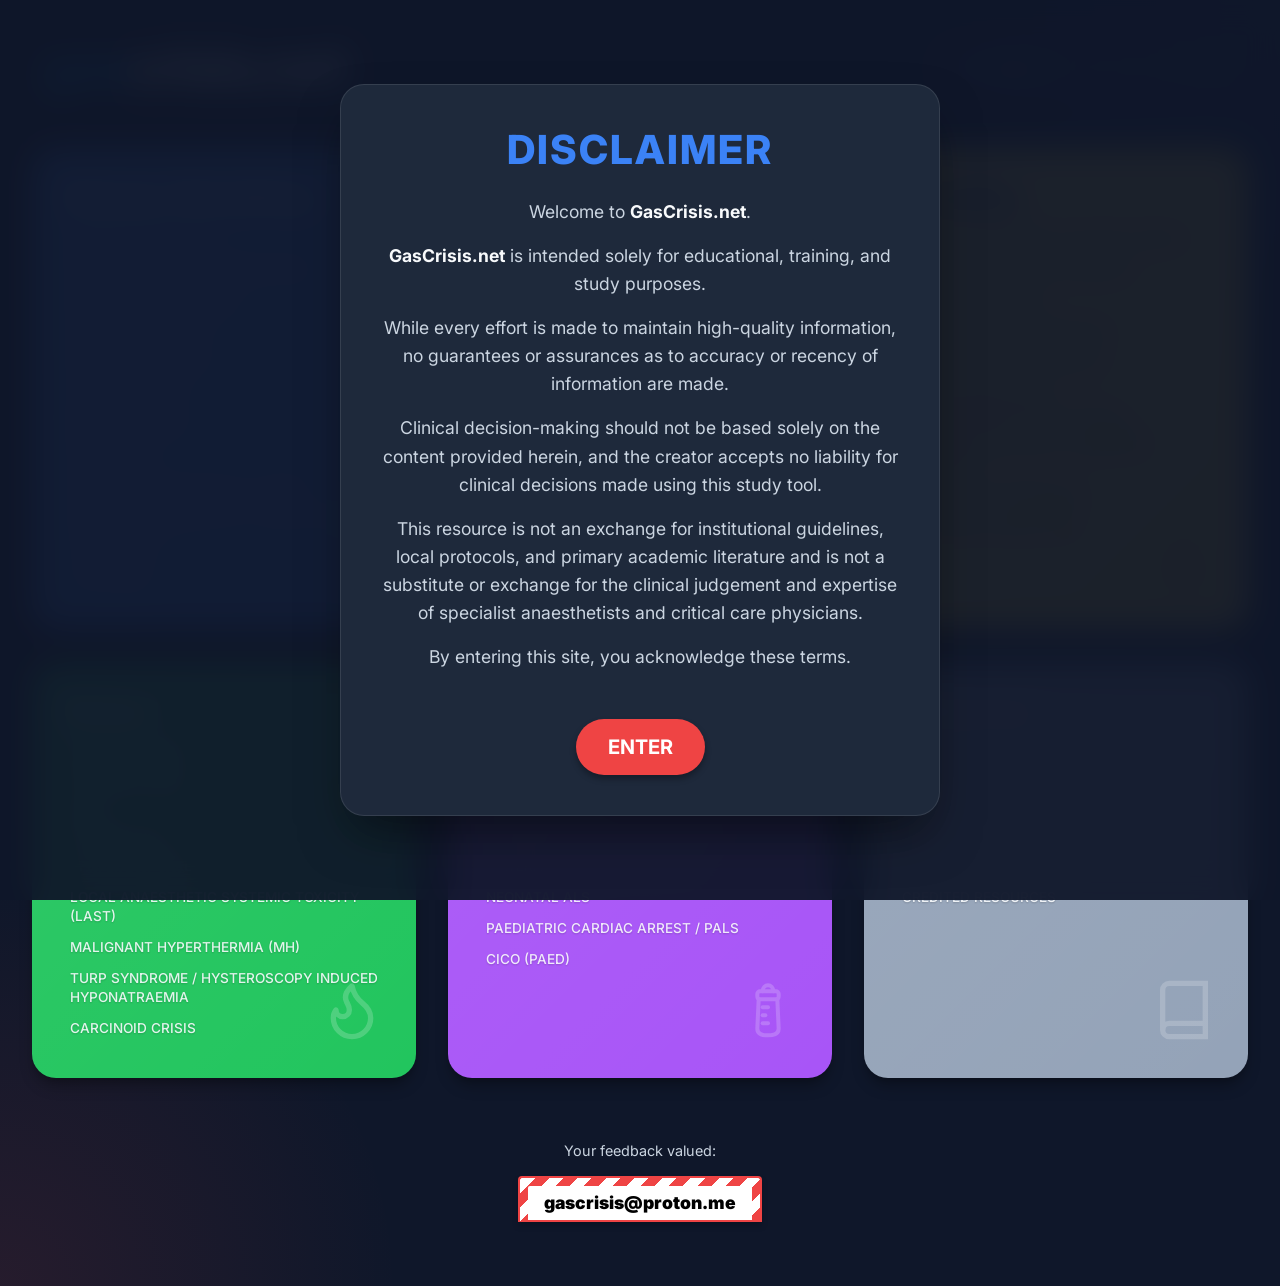
<file: index.html>
<!DOCTYPE html>
<html lang="en">

<head>
    <meta charset="UTF-8">
    <meta name="viewport" content="width=device-width, initial-scale=1.0">
    <title>gascrisis.net</title>
    <link rel="stylesheet" href="styles.css?v=20260709">
    <link href="https://fonts.googleapis.com/css2?family=Inter:wght@400;600;800&display=swap" rel="stylesheet">
</head>

<body>
    <div class="top-bar">
        <header class="app-header">
            <h1>gas<span>crisis.net</span></h1>
        </header>
        <div class="search-container">
            <svg class="search-icon" viewBox="0 0 24 24" fill="none" stroke="currentColor" stroke-width="2">
                <circle cx="11" cy="11" r="8" />
                <line x1="21" y1="21" x2="16.65" y2="16.65" />
            </svg>
            <input type="text" id="crisis-search" placeholder="Search">
        </div>
    </div>

    <main class="grid-container">
        <!-- Tile 1: A/B -->
        <div class="tile tile-ab" tabindex="0">
            <div class="tile-content">
                <h2>Airway / Breathing</h2>
                <ul class="crisis-list" data-no-sort="true">
                    <li><a href="crisis.html?id=ab-hypoxia">HYPOXIA / LOW SPO2</a></li>
                    <li><a href="crisis.html?id=ab-olv">HYPOXIA - ONE LUNG VENTILATION</a></li>
                    <li><a href="crisis.html?id=ab-pressure">HIGH AIRWAY PRESSURE</a></li>
                    <li><a href="crisis.html?id=ab-co2-low">LOW END TIDAL CO2</a></li>
                    <li><a href="crisis.html?id=ab-co2-high">HIGH END TIDAL CO2</a></li>
                    <li><a href="crisis.html?id=ab-laryngospasm">LARYNGOSPASM</a></li>
                    <li><a href="crisis.html?id=ab-bronchospasm">BRONCHOSPASM</a></li>
                    <li><a href="crisis.html?id=ab-aspiration">ASPIRATION</a></li>

                    <li><a href="crisis.html?id=ab-difficult-airway">UNANTICIPATED DIFFICULT AIRWAY</a></li>
                    <li><a href="crisis.html?id=ab-NECK HAEMATOMA POST THYROID SURGERY">NECK HAEMATOMA POST THYROID SURGERY</a></li>
                    <li><a href="crisis.html?id=ab-CICO">CICO (ADULT)</a></li>
                    <li><a href="crisis.html?id=p-cico">CICO (PAED)</a></li>
                </ul>
            </div>
            <div class="tile-icon">
                <svg viewBox="0 0 24 24" fill="none" stroke="currentColor" stroke-width="1.5" stroke-linecap="round" stroke-linejoin="round">
                    <!-- Handle -->
                    <rect x="10" y="10" width="3.5" height="12" rx="0.5" />
                    <!-- Neck -->
                    <rect x="10.5" y="8" width="2.5" height="2" />
                    <!-- Blade Block -->
                    <rect x="10" y="6" width="3.5" height="2" />
                    <!-- Sweeping Blade -->
                    <path d="M 10 6 C 15 3.5 19 4.5 23 9 C 22.5 9 22 8.5 21.5 8 C 17 5 14.5 5.5 13.5 6" />
                </svg>
            </div>
        </div>

        <!-- Tile 2: C -->
        <div class="tile tile-c" tabindex="0">
            <div class="tile-content">
                <h2>Circulation</h2>
                <ul class="crisis-list" data-no-sort="true">
                    <li><a href="crisis.html?id=c-hypotension">HYPOTENSION</a></li>
                    <li><a href="crisis.html?id=c-hypertension">HYPERTENSION</a></li>
                    <li><a href="crisis.html?id=c-bradycardia">BRADYCARDIA</a></li>
                    <li><a href="crisis.html?id=c-tachycardia">TACHYCARDIA</a></li>
                    <li><a href="crisis.html?id=c-ischaemia">INTRAOPERATIVE MYOCARDIAL ISCHAEMIA</a></li>
                    <li><a href="crisis.html?id=c-haemorrhage">MASSIVE HAEMORRHAGE</a></li>
                    <li><a href="crisis.html?id=c-anaphylaxis">ANAPHYLAXIS</a></li>
                    <li><a href="crisis.html?id=c-embolism">AIR / GAS EMBOLISM</a></li>
                    <li><a href="crisis.html?id=c-cardiac-arrest">ADULT CARDIAC ARREST / ALS</a></li>
                    <li><a href="crisis.html?id=c-cals">ARREST POST CARDIAC SURGERY</a></li>
                    <li><a href="crisis.html?id=c-transfusion">HAEMOLYTIC TRANSFUSION REACTION</a></li>
                </ul>
            </div>
            <div class="tile-icon">
                <svg viewBox="0 0 24 24" fill="none" stroke="currentColor" stroke-width="1.2" stroke-linecap="round" stroke-linejoin="round">
                    <!-- Echo Probe Body -->
                    <path d="M 11.5 1 C 11.5 3 11 4 11 5 L 10 9 C 8 10.5 8 13.5 9.2 15 L 9.5 17.5 C 8.5 18.5 8.5 19.5 9.5 20.5 L 14.5 20.5 C 15.5 19.5 15.5 18.5 14.5 17.5 L 14.8 15 C 16 13.5 16 10.5 14 9 L 13 5 C 13 4 12.5 3 12.5 1 Z" />
                    <!-- Transducer Lens Face -->
                    <path d="M 9.5 20.5 L 10.3 22 L 13.7 22 L 14.5 20.5 Z" fill="currentColor" stroke="none" />
                    <!-- Neck Line -->
                    <path d="M 10 9 L 14 9" />
                    <!-- Logo Circle -->
                    <circle cx="12" cy="12.5" r="1.5" />
                    <!-- Small Orientation Marker -->
                    <path d="M 14.6 16.5 L 15.3 16.5 L 15.3 17.5 L 14.5 17.5" />
                </svg>
            </div>
        </div>

        <!-- Tile 3: D -->
        <div class="tile tile-d" tabindex="0">
            <div class="tile-content">
                <h2>Disability</h2>
                <ul class="crisis-list" data-no-sort="true">
                    <li><a href="crisis.html?id=d-emergence">DELAYED EMERGENCE / FAILURE TO WAKE</a></li>
                    <li><a href="crisis.html?id=d-icp">RAISED INTRACRANIAL PRESSURE</a></li>
                    <li><a href="crisis.html?id=d-spinal">HIGH / TOTAL SPINAL</a></li>
                    <li><a href="crisis.html?id=d-seizure">SEIZURE DURING CRANIOTOMY</a></li>
                    <li><a href="crisis.html?id=d-evoked">LOSS OF EVOKED POTENTIALS</a></li>
                    <li>
                        <span style="display: block; padding: 4px 6px 0;">ANEURYSM RUPTURE</span>
                        <a href="crisis.html?id=d-aneurysm-ir" style="padding-left: 15px;">ANEURYSM RUPTURE - IR SUITE</a>
                        <a href="crisis.html?id=d-aneurysm-ot" style="padding-left: 15px;">ANEURYSM RUPTURE - OPERATING THEATRE</a>
                    </li>
                    <li><a href="crisis.html?id=d-autonomic">AUTONOMIC DYSREFLEXIA</a></li>
                    <li><a href="crisis.html?id=d-stroke">ISCHAEMIC STROKE / ECR</a></li>
                </ul>
            </div>
            <div class="tile-icon">
                <svg viewBox="0 0 24 24" fill="none" stroke="currentColor" stroke-width="1.5" stroke-linecap="round" stroke-linejoin="round">
                    <!-- Syringe Barrel -->
                    <rect x="9" y="8" width="6" height="10" rx="1" />
                    <!-- Needle -->
                    <line x1="12" y1="2" x2="12" y2="8" />
                    <!-- Plunger Rod -->
                    <line x1="12" y1="18" x2="12" y2="22" />
                    <!-- Plunger Handle -->
                    <line x1="9" y1="22" x2="15" y2="22" />
                    <!-- Finger Flanges -->
                    <line x1="7" y1="18" x2="17" y2="18" />
                    <!-- Measurement Marks -->
                    <line x1="9" y1="10" x2="11" y2="10" />
                    <line x1="9" y1="12" x2="11" y2="12" />
                    <line x1="9" y1="14" x2="11" y2="14" />
                    <line x1="9" y1="16" x2="11" y2="16" />
                </svg>
            </div>
        </div>

        <!-- Tile 4: E -->
        <div class="tile tile-e" tabindex="0">
            <div class="tile-content">
                <h2>Extras</h2>
                <ul class="crisis-list" data-no-sort="true">
                    <li><a href="crisis.html?id=e-hyperkalaemia">HYPERKALAEMIA</a></li>
                    <li><a href="crisis.html?id=e-thyroid">THYROID STORM</a></li>
                    <li>
                        <span style="display: block; padding: 4px 6px 0;">FIRE</span>
                        <a href="crisis.html?id=ab-fire" style="padding-left: 15px;">AIRWAY FIRE</a>
                        <a href="crisis.html?id=e-fire" style="padding-left: 15px;">FIRE IN THEATRE</a>
                    </li>
                        <li><a href="crisis.html?id=e-last">LOCAL ANAESTHETIC SYSTEMIC TOXICITY (LAST)</a></li>
                    <li><a href="crisis.html?id=e-mh">MALIGNANT HYPERTHERMIA (MH)</a></li>
                    <li><a href="crisis.html?id=e-turp">TURP SYNDROME / HYSTEROSCOPY INDUCED HYPONATRAEMIA</a></li>
                    <li><a href="crisis.html?id=e-carcinoid">CARCINOID CRISIS</a></li>
                </ul>
            </div>
            <div class="tile-icon">
                <svg viewBox="0 0 24 24" fill="none" stroke="currentColor" stroke-width="2" stroke-linecap="round" stroke-linejoin="round">
                    <path d="M8.5 14.5A2.5 2.5 0 0 0 11 12c0-1.38-.5-2-1-3-1.072-2.143-.224-4.054 2-6 .5 2.5 2 4.9 4 6.5 2 1.6 3 3.5 3 5.5a7 7 0 1 1-14 0c0-1.153.433-2.294 1-3a2.5 2.5 0 0 0 2.5 2.5z" />
                </svg>
            </div>
        </div>

        <!-- Tile 5: O/P -->
        <div class="tile tile-op" tabindex="0">
            <div class="tile-content">
                <h2>Obstetrics / Paeds</h2>
                <ul class="crisis-list" data-no-sort="true">
                    <li><a href="crisis.html?id=o-pph">PRIMARY POST PARTUM HAEMORRHAGE (PPH)</a></li>
                    <li><a href="crisis.html?id=ab-laryngospasm">LARYNGOSPASM</a></li>
                    <li><a href="crisis.html?id=o-eclampsia">ECLAMPSIA / MATERNAL SEIZURE</a></li>
                    <li><a href="crisis.html?id=o-arrest">MATERNAL COLLAPSE / ARREST</a></li>
                    <li><a href="crisis.html?id=p-neonatal">NEONATAL ALS</a></li>
                    <li><a href="crisis.html?id=p-arrest">PAEDIATRIC CARDIAC ARREST / PALS</a></li>
                    <li><a href="crisis.html?id=p-cico">CICO (PAED)</a></li>
                </ul>
            </div>
            <div class="tile-icon">
                <svg viewBox="0 0 24 24" fill="none" stroke="currentColor" stroke-width="1.5" stroke-linecap="round" stroke-linejoin="round">
                    <!-- Nipple -->
                    <path d="M 10 5 C 10 2 14 2 14 5" />
                    <!-- Cap/Ring -->
                    <rect x="8" y="5" width="8" height="3" rx="1" />
                    <!-- Bottle body -->
                    <path d="M 8.5 8 L 8 19 C 8 20.5 9 21.5 12 21.5 C 15 21.5 16 20.5 16 19 L 15.5 8" />
                    <!-- Measurement marks -->
                    <line x1="10" y1="11" x2="12" y2="11" />
                    <line x1="10" y1="14" x2="11" y2="14" />
                    <line x1="10" y1="17" x2="12" y2="17" />
                </svg>
            </div>
        </div>
        <!-- Tile 6: Blank -->
        <div class="tile tile-blank" tabindex="0">
            <div class="tile-content">
                <h2>Resources</h2>
                <ul class="crisis-list" data-no-sort="true">
                    <li><a href="crisis.html?id=r-paeds-params">PAEDIATRIC PARAMETERS BY AGE / WEIGHT</a></li>
                    <li>
                        <span style="display: block; padding: 4px 6px 0;">VHA ALGORITHMS</span>
                        <a href="crisis.html?id=r-teg" style="padding-left: 15px;">TEG</a>
                        <a href="crisis.html?id=r-rotem" style="padding-left: 15px;">ROTEM</a>
                    </li>
                    <li><a href="crisis.html?id=r-about">ABOUT GASCRISIS.NET</a></li>
                    <li><a href="crisis.html?id=r-credited">CREDITED RESOURCES</a></li>
                </ul>
            </div>
            <div class="tile-icon">
                <svg viewBox="0 0 24 24" fill="none" stroke="currentColor" stroke-width="2">
                    <path d="M4 19.5A2.5 2.5 0 0 1 6.5 17H20"></path>
                    <path d="M6.5 2H20v20H6.5A2.5 2.5 0 0 1 4 19.5v-15A2.5 2.5 0 0 1 6.5 2z"></path>
                </svg>
            </div>
        </div>
    </main>

    <footer class="site-footer">
        <p>Your feedback valued: <br><br> <a href="mailto:gascrisis@proton.me"><span>gascrisis@proton.me</span></a></p>
    </footer>

    <!-- Disclaimer Gate Modal -->
    <div id="disclaimer-modal" class="modal disclaimer-overlay">
        <div class="modal-content disclaimer-content">
            <h2 id="disclaimer-title">Disclaimer</h2>
            <div id="disclaimer-body">
                <p>Welcome to <strong>GasCrisis.net</strong>.</p>
                <p><strong>GasCrisis.net</strong> is intended solely for educational, training, and study purposes.</p>
                <p>While every effort is made to maintain high-quality information, no guarantees or assurances as to accuracy or recency of information are made.</p>
                <p>Clinical decision-making should not be based solely on the content provided herein, and the creator accepts no liability for clinical decisions made using this study tool.</p>
                <p>This resource is not an exchange for institutional guidelines, local protocols, and primary academic literature and is not a substitute or exchange for the clinical judgement and expertise of specialist anaesthetists and critical care physicians.</p>
                <p>By entering this site, you acknowledge these terms.</p>
            </div>
            <button id="agree-btn" class="primary-btn">ENTER</button>
        </div>
    </div>

    <script src="clinicalData.js?v=20260709" defer></script>
    <script src="script.js?v=20260709" defer></script>
</body>

</html>
</file>
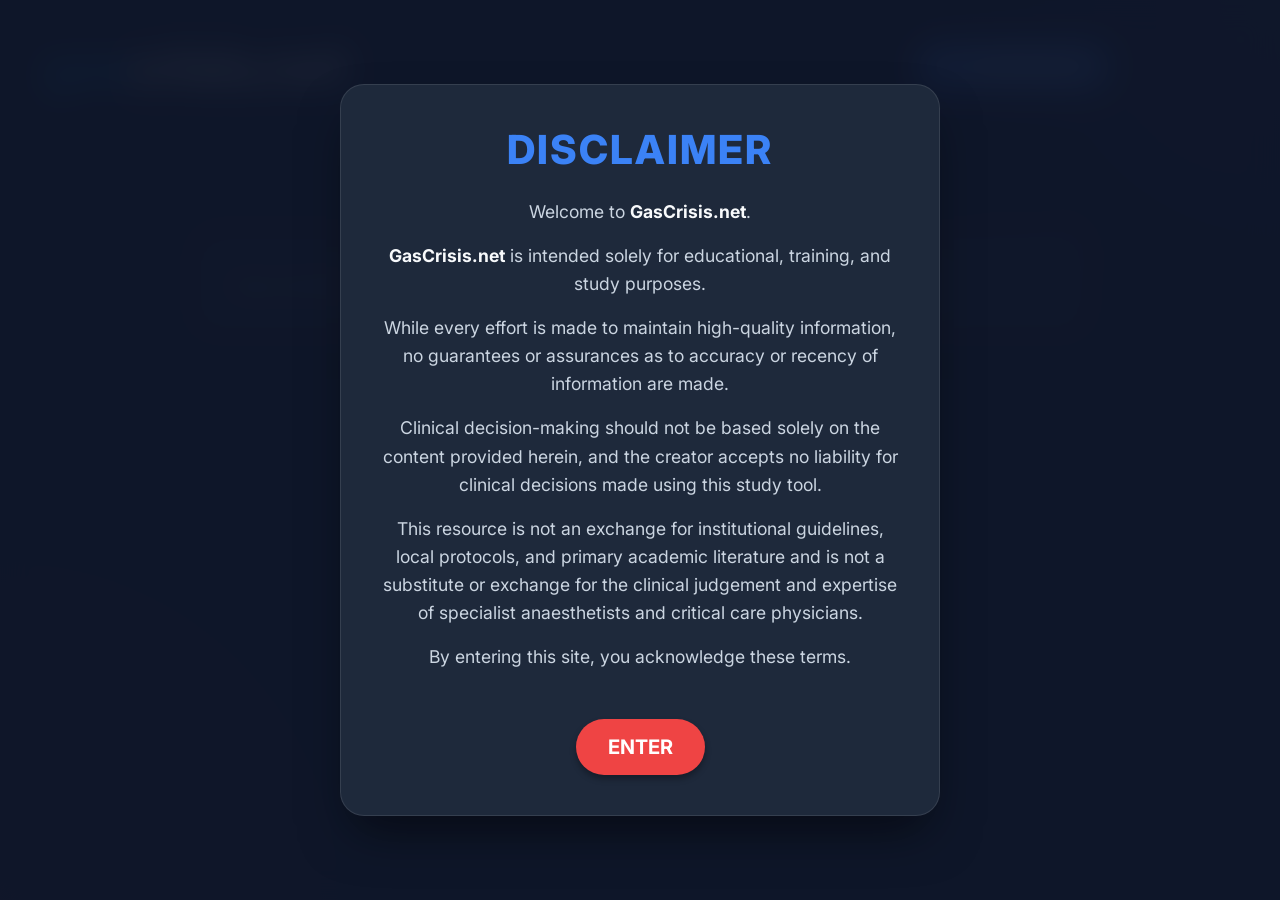
<file: crisis.html>
<!DOCTYPE html>
<html lang="en">

<head>
    <meta charset="UTF-8">
    <meta name="viewport" content="width=device-width, initial-scale=1.0">
    <title>Crisis Mode - GasCrisis.net</title>
    <link rel="stylesheet" href="styles.css?v=20260709">
    <link href="https://fonts.googleapis.com/css2?family=Inter:wght@400;600;800&display=swap" rel="stylesheet">
</head>

<body class="crisis-page">
    <div class="top-bar">
        <header class="app-header">
            <h1><a href="index.html" class="logo-link">gas<span>crisis.net</span></a></h1>
        </header>
        <a href="index.html" class="back-link">
            <svg viewBox="0 0 24 24" fill="none" stroke="currentColor" stroke-width="2">
                <line x1="19" y1="12" x2="5" y2="12"></line>
                <polyline points="12 19 5 12 12 5"></polyline>
            </svg>
            Dashboard
        </a>
    </div>

    <main class="crisis-container">
        <header class="crisis-header">
            <h1 id="crisis-title">Loading...</h1>
        </header>

        <div id="crisis-content" class="crisis-body">
            <!-- Content injected here via JS -->
            <p>Fetching clinical data...</p>
        </div>
    </main>

    <!-- Disclaimer Gate Modal -->
    <div id="disclaimer-modal" class="modal disclaimer-overlay">
        <div class="modal-content disclaimer-content">
            <h2 id="disclaimer-title">Disclaimer</h2>
            <div id="disclaimer-body">
                <p>Welcome to <strong>GasCrisis.net</strong>.</p>
                <p><strong>GasCrisis.net</strong> is intended solely for educational, training, and study purposes.</p>
                <p>While every effort is made to maintain high-quality information, no guarantees or assurances as to accuracy or recency of information are made.</p>
                <p>Clinical decision-making should not be based solely on the content provided herein, and the creator accepts no liability for clinical decisions made using this study tool.</p>
                <p>This resource is not an exchange for institutional guidelines, local protocols, and primary academic literature and is not a substitute or exchange for the clinical judgement and expertise of specialist anaesthetists and critical care physicians.</p>
                <p>By entering this site, you acknowledge these terms.</p>
            </div>
            <button id="agree-btn" class="primary-btn">ENTER</button>
        </div>
    </div>

    <script src="clinicalData.js?v=20260709"></script>
    <script src="script.js?v=20260709"></script>
</body>

</html>
</file>
<file: styles.css>
:root {
    --bg-color: #0f172a;
    /* Deep slate dark mode */
    --text-primary: #f8fafc;
    --text-secondary: #cbd5e1;

    /* Vibrant Tile Colors - Syringe Labels */
    --color-ab: #3b82f6; /* Opioids - Deep Blue */
    --color-ab-hover: #2563eb;
    
    --color-c: #ef4444; /* Muscle Relaxants - Red */
    --color-c-hover: #dc2626;
    
    --color-d: #fde047; /* Induction Agents - Brighter Yellow */
    --color-d-hover: #facc15;
    
    --color-e: #22c55e; /* Anticholinergics - Green */
    --color-e-hover: #16a34a;
    
    --color-o: #a855f7; /* Vasopressors - Purple */
    --color-o-hover: #9333ea;
    
    --color-p: #94a3b8; /* Local Anaesthetic - Grey */
    --color-p-hover: #64748b;
}

html {
    scroll-behavior: smooth;
}

.mobile-br {
    display: none;
}

@media (max-width: 768px) {
    .mobile-br {
        display: inline;
    }
}

* {
    box-sizing: border-box;
    margin: 0;
    padding: 0;
}

a {
    text-decoration: none;
    color: #38bdf8; /* Subtle blue */
    transition: color 0.2s, background-color 0.2s;
}

a:hover {
    color: #bae6fd; /* Lighter blue on hover */
    background-color: rgba(56, 189, 248, 0.1); /* Very subtle blue background */
    border-radius: 4px;
}

body {
    font-family: 'Inter', system-ui, -apple-system, sans-serif;
    background-color: var(--bg-color);
    color: var(--text-primary);
    min-height: 100vh;
    display: flex;
    flex-direction: column;
    align-items: center;
    padding: 2rem;
    background-image: radial-gradient(circle at top right, rgba(59, 130, 246, 0.15), transparent 400px),
        radial-gradient(circle at bottom left, rgba(239, 68, 68, 0.1), transparent 400px);
}

/* Mobile-first responsive padding */
@media (max-width: 768px) {
    body {
        padding: 1rem;
    }
}

@media (max-width: 480px) {
    body.crisis-page {
        padding: 0.5rem;
    }
}

.top-bar {
    width: 100%;
    max-width: 1200px;
    display: flex;
    justify-content: space-between;
    align-items: center;
    margin-bottom: 3rem;
    animation: fadeInDown 0.8s ease-out;
}

/* Mobile top bar - stack vertically */
@media (max-width: 768px) {
    .top-bar {
        flex-direction: column;
        gap: 1.5rem;
        margin-bottom: 2rem;
        text-align: center;
    }
}

.app-header {
    text-align: left;
    position: relative;
    z-index: 100;
}

.app-header h1 {
    font-size: 3.5rem;
    font-weight: 800;
    letter-spacing: -0.05em;
    margin: 0;
    color: #0284c7; /* Nitrous Oxide Blue for "gas" */
}

/* Mobile header sizing */
@media (max-width: 768px) {
    .app-header h1 {
        font-size: 3rem;
    }
}

@media (max-width: 480px) {
    .app-header h1 {
        font-size: 2.8rem;
    }
}

.app-header h1 span {
    color: var(--text-primary); /* White for "crisis" */
}

.logo-link {
    text-decoration: none;
    color: inherit;
    font-size: inherit;
}

.back-link {
    display: flex;
    align-items: center;
    justify-content: center;
    text-decoration: none;
    background-color: var(--color-ab); /* Start with a solid blue button background */
    border: 2px solid var(--color-ab-hover);
    color: white; /* Ensure text is white against the solid background */
    font-weight: 800; /* Bolder text for visibility */
    font-size: 1.25rem; /* Make the button slightly more compact than just raw text */
    padding: 0.6rem 1.5rem; /* Give it more button-like padding */
    border-radius: 3rem; /* Perfectly rounded pill shape */
    position: relative;
    z-index: 100;
    transition: all 0.3s cubic-bezier(0.4, 0, 0.2, 1);
    box-shadow: 0 4px 10px rgba(59, 130, 246, 0.4); /* Stronger shadow so it pops */
}

@media (min-width: 1024px) {
    .back-link {
        margin-right: 130px; /* Only apply margin on larger screens */
    }
}

.back-link:hover {
    background-color: var(--color-c); /* Switch to alert red on hover */
    border-color: var(--color-c-hover);
    transform: translateY(-3px) scale(1.02); /* Pop up slightly */
    box-shadow: 0 8px 15px rgba(220, 38, 38, 0.5); /* Matching red glow */
}

.back-link svg {
    width: 24px; /* Slightly larger icon */
    height: 24px;
    stroke-width: 3;
    margin-right: 0.75rem; /* More breathing room */
}

.search-container {
    position: relative;
    width: 300px;
}

/* Mobile search bar */
@media (max-width: 768px) {
    .search-container {
        width: 75%;
        max-width: 280px;
    }
}

@media (max-width: 480px) {
    .search-container {
        width: 80%;
        max-width: 240px;
    }
}

.search-icon {
    position: absolute;
    left: 1rem;
    top: 50%;
    transform: translateY(-50%);
    width: 20px;
    height: 20px;
    color: var(--text-secondary);
    pointer-events: none;
}

#crisis-search {
    width: 100%;
    padding: 0.75rem 1rem 0.75rem 3rem;
    border-radius: 2rem;
    border: 1px solid rgba(239, 68, 68, 0.4);
    background-color: rgba(30, 41, 59, 0.7);
    color: var(--text-primary);
    font-size: 1.05rem;
    font-family: inherit;
    transition: all 0.3s cubic-bezier(0.4, 0, 0.2, 1);
    backdrop-filter: blur(8px);
    box-shadow: 0 4px 20px rgba(239, 68, 68, 0.15);
}

#crisis-search:focus {
    outline: none;
    border-color: var(--color-c);
    box-shadow: 0 0 0 3px rgba(239, 68, 68, 0.25), 0 8px 25px rgba(239, 68, 68, 0.3);
    background-color: rgba(15, 23, 42, 0.9);
    transform: translateY(-2px);
}

#crisis-search::placeholder {
    color: var(--text-secondary);
    opacity: 0.7;
}

.grid-container {
    display: grid;
    grid-template-columns: repeat(auto-fit, minmax(350px, 1fr));
    gap: 1.5rem;
    width: 100%;
    max-width: 1400px;
    animation: fadeInUp 0.8s ease-out forwards;
    opacity: 0;
}

/* Mobile grid adjustments */
@media (max-width: 768px) {
    .grid-container {
        grid-template-columns: 1fr;
        gap: 1rem;
        max-width: 100%;
    }
}

/* Larger gaps on bigger screens */
@media (min-width: 768px) {
    .grid-container {
        gap: 2rem;
    }
}

.tile {
    position: relative;
    border-radius: 1.5rem;
    padding: 2rem;
    min-height: 200px;
    display: flex;
    flex-direction: column;
    justify-content: space-between;
    cursor: pointer;
    overflow: hidden;
    transition: all 0.3s cubic-bezier(0.4, 0, 0.2, 1);
    box-shadow: 0 10px 15px -3px rgba(0, 0, 0, 0.3), 0 4px 6px -2px rgba(0, 0, 0, 0.15);
    background-size: 200% auto;
}

/* Mobile tile adjustments */
@media (max-width: 768px) {
    .tile {
        padding: 1.5rem;
        min-height: 180px;
        border-radius: 1rem;
    }
}

@media (max-width: 480px) {
    .tile {
        padding: 1rem;
        min-height: 160px;
    }
}

.tile::before {
    content: '';
    position: absolute;
    top: 0;
    left: 0;
    width: 100%;
    height: 100%;
    background: linear-gradient(135deg, rgba(255, 255, 255, 0.2) 0%, rgba(255, 255, 255, 0) 100%);
    opacity: 0.3;
    transition: opacity 0.3s;
}



/* tighten up crisis detail lists */
.crisis-section ul {
    list-style: none;
    margin: 0;
    padding-left: 0;
}

.crisis-section ul ul {
    list-style: none;
    margin-top: 0.35rem;
    padding-left: 1.2rem;
}

.crisis-section ul li {
    position: relative;
    line-height: 1.3;
}

/* Level 1: Main left-aligned text, no bullets */
.crisis-section > ul > li {
    margin-bottom: 0.75rem;
}

/* Level 2: First tabbed text (Dots) */
.crisis-section > ul > li > ul > li {
    margin-bottom: 0.4rem;
}

.crisis-section > ul > li > ul > li::before {
    content: "•";
    position: absolute;
    left: -1rem;
    color: var(--text-secondary);
    font-size: 1.2em;
    top: -0.1em;
}

/* Level 3: Second tabbed text (Arrows) */
.crisis-section > ul > li > ul > li > ul > li,
.crisis-section > ul > li > ol > li > ul > li {
    margin-bottom: 0.25rem;
}

.crisis-section > ul > li > ul > li > ul > li::before,
.crisis-section > ul > li > ol > li > ul > li::before {
    content: "→";
    position: absolute;
    left: -1.2rem;
    color: var(--theme-color, var(--color-ab));
    font-weight: bold;
}

/* Ordered List Overrides */
.crisis-section > ul > li > ol {
    padding-left: 2.2rem;
    margin-bottom: 0.75rem;
    margin-top: 0.4rem;
}

.crisis-section > ul > li > ol > li {
    margin-bottom: 0.4rem;
    position: relative;
    line-height: 1.3;
}

/* Dynamic Crisis Themes */
.crisis-theme-ab { --theme-color: var(--color-ab); }
.crisis-theme-c { --theme-color: var(--color-c); }
.crisis-theme-d { --theme-color: var(--color-d); }
.crisis-theme-e { --theme-color: var(--color-e); }
.crisis-theme-o { --theme-color: var(--color-o); }
.crisis-theme-p { --theme-color: var(--color-p); }
.crisis-theme-r { --theme-color: var(--text-secondary); }

/* Supplementary info box (e.g., 4Hs&Ts) */
.supplementary-box {
    position: fixed;
    right: 2rem;
    top: 50%;
    transform: translateY(-50%);
    background-color: rgba(59, 130, 246, 0.1);
    border: 2px solid rgba(59, 130, 246, 0.4);
    border-radius: 0.8rem;
    padding: 0.8rem;
    width: 220px;
    box-shadow: 0 8px 16px rgba(59, 130, 246, 0.15);
    z-index: 10;
}

/* Mobile supplementary box - hide or reposition */
@media (max-width: 1024px) {
    .supplementary-box,
    .supplementary-box-left {
        position: static !important;
        left: unset !important;
        top: unset !important;
        transform: none !important;
        width: 90% !important;
        max-width: 350px !important;
        margin: 1rem auto !important;
        order: 2 !important;
        box-shadow: none !important;
    }
    
    .drugs-dosing-box {
        width: 90% !important;
        max-width: 350px !important;
        margin: 1rem auto !important;
    }
}

.supplementary-box-left {
    position: fixed;
    left: 2rem;
    top: 50%;
    transform: translateY(-50%);
    background-color: rgba(59, 130, 246, 0.1);
    border: 2px solid rgba(59, 130, 246, 0.4);
    border-radius: 0.8rem;
    padding: 0.8rem;
    width: 220px;
    box-shadow: 0 8px 16px rgba(59, 130, 246, 0.15);
    z-index: 10;
}

.supplementary-box strong,
.supplementary-box-left strong {
    display: block;
    font-size: 1rem;
    margin-bottom: 0.4rem;
    color: var(--color-e); /* Anticholinergic Green */
}

/* Ensure newly upgraded h3 tags inside side boxes are appropriately scaled */
.supplementary-box h3,
.supplementary-box-left h3 {
    font-size: 1rem !important;
    color: var(--color-e);
    margin-top: 0;
    margin-bottom: 0.6rem;
    border-bottom: 1px solid rgba(239, 68, 68, 0.4);
    padding-bottom: 0.2rem;
    line-height: 1.2;
}

.supplementary-box ul,
.supplementary-box-left ul {
    list-style: none;
    padding: 0;
    margin: 0;
}

.supplementary-box ul li,
.supplementary-box-left ul li {
    padding: 0.15rem 0;
    font-size: 0.75rem;
    color: var(--text-primary);
}

/* Site Footer */
.site-footer {
    text-align: center;
    padding: 2rem 1rem;
    margin-top: 2rem;
    color: var(--text-secondary);
    font-size: 0.9rem;
}

.site-footer a {
    text-decoration: none;
    font-weight: 900;
    font-size: 1.1rem;
    padding: 8px 8px 0 8px; /* Stripes on top and sides only */
    background: repeating-linear-gradient(
        -45deg,
        #ef4444, /* Red */
        #ef4444 10px,
        #ffffff 10px, /* White */
        #ffffff 20px
    );
    border: 2px solid #ef4444;
    border-bottom: none;
    border-radius: 4px 4px 0 0;
    box-shadow: 0 4px 6px rgba(0,0,0,0.2);
    display: inline-block;
    transition: transform 0.2s, box-shadow 0.2s;
}

.site-footer a span {
    color: #000; /* Black text */
    background-color: #fff; /* White background */
    padding: 0.4rem 1rem;
    display: block;
    border-radius: 2px 2px 0 0;
    border-bottom: 2px solid #ef4444; /* Bottom line to enclose it */
}

.site-footer a:hover {
    transform: scale(1.05);
    box-shadow: 0 6px 8px rgba(0,0,0,0.3);
}

.tile:hover {
    transform: translateY(-8px) scale(1.02);
    box-shadow: 0 20px 25px -5px rgba(0, 0, 0, 0.4), 0 10px 10px -5px rgba(0, 0, 0, 0.2);
}

.tile:hover::before {
    opacity: 0.5;
}

.tile:focus {
    outline: 3px solid white;
    outline-offset: 4px;
}

.tile-content {
    flex-grow: 1;
    z-index: 10;
}

.tile-content h2 {
    font-size: 1.75rem;
    font-weight: 800;
    margin-bottom: 0.75rem;
    text-shadow: 0 2px 4px rgba(0, 0, 0, 0.3);
}

/* Mobile tile heading */
@media (max-width: 768px) {
    .tile-content h2 {
        font-size: 1.5rem;
        margin-bottom: 1.25rem;
        text-transform: uppercase;
    }
}

@media (max-width: 480px) {
    .tile-content h2 {
        font-size: 1.25rem;
        margin-bottom: 1rem;
        text-transform: uppercase;
    }
}

.crisis-list {
    list-style-type: none;
    font-size: 0.85rem;
    font-weight: 500;
    line-height: 1.4;
    opacity: 0.9;
    text-shadow: 0 1px 2px rgba(0, 0, 0, 0.2);
    text-transform: uppercase;
}

.crisis-list li {
    margin-bottom: 0.25rem;
}

.crisis-list a {
    display: block;
    padding: 4px 6px;
    border-radius: 4px;
    color: inherit;
    text-decoration: none;
    transition: background-color 0.2s, color 0.2s, transform 0.2s;
}

.crisis-list a:hover {
    background-color: rgba(255, 255, 255, 0.15);
    transform: translateX(4px);
}

.crisis-list a.highlight {
    background-color: rgba(255, 255, 255, 0.25);
    color: white;
    font-weight: 700;
    box-shadow: 0 0 8px rgba(255,255,255,0.3);
}

.tile-o .crisis-list a.highlight {
    background-color: rgba(255, 255, 255, 0.2);
}

.tile-d .crisis-list a:hover {
    background-color: rgba(0, 0, 0, 0.05);
}

.tile-d .crisis-list a.highlight {
    background-color: rgba(0, 0, 0, 0.1);
    color: black;
    box-shadow: 0 0 8px rgba(0, 0, 0, 0.2);
}

.tile-icon {
    align-self: flex-end;
    opacity: 0.2;
    transition: opacity 0.3s;
    position: absolute;
    bottom: 2rem;
    right: 2rem;
}

.tile-icon svg {
    width: 64px;
    height: 64px;
}

/* Mobile tile icons */
@media (max-width: 768px) {
    .tile-icon {
        bottom: 1.5rem;
        right: 1.5rem;
        opacity: 0.3;
    }

    .tile-icon svg {
        width: 48px;
        height: 48px;
    }
}

@media (max-width: 480px) {
    .tile-icon {
        bottom: 1rem;
        right: 1rem;
    }

    .tile-icon svg {
        width: 40px;
        height: 40px;
    }
}

.tile:hover .tile-icon {
    opacity: 0.4;
    transform: scale(1.1);
    transition: all 0.3s;
}

/* Tile specific colors */
.tile-ab {
    background-color: var(--color-ab);
}

.tile-ab:hover {
    background-color: var(--color-ab-hover);
}

.tile-c {
    background-color: var(--color-c);
}

.tile-c:hover {
    background-color: var(--color-c-hover);
}

.tile-d {
    background-color: var(--color-d);
    color: #1e293b; /* text colour for list items */
}



.tile-d:hover {
    background-color: var(--color-d-hover);
}

.tile-d .crisis-list {
    color: rgba(30, 41, 59, 0.9);
    text-shadow: none;
    font-weight: 600;
}

.tile-d h2 {
    text-shadow: none;
}

.tile-e {
    background-color: var(--color-e);
}

.tile-e:hover {
    background-color: var(--color-e-hover);
}

.tile-op {
    background-color: var(--color-o);
}

.tile-op:hover {
    background-color: var(--color-o-hover);
}

.tile-blank {
    background-color: var(--color-p); /* Enflurane Orange */
}

.tile-blank:hover {
    background-color: var(--color-p-hover);
}

/* Modal Styles */
.modal {
    display: none;
    position: fixed;
    z-index: 1000;
    left: 0;
    top: 0;
    width: 100%;
    height: 100%;
    background-color: rgba(15, 23, 42, 0.8);
    backdrop-filter: blur(8px);
    align-items: center;
    justify-content: center;
    opacity: 0;
    transition: opacity 0.3s;
    overflow-y: auto;
    -webkit-overflow-scrolling: touch;
    padding: 2rem 1rem;
}

.modal.show {
    display: flex;
    opacity: 1;
}

.modal-content {
    background-color: #1e293b;
    border-radius: 1.5rem;
    padding: 2.5rem;
    width: 90%;
    max-width: 700px;
    position: relative;
    box-shadow: 0 25px 50px -12px rgba(0, 0, 0, 0.5);
    transform: translateY(20px);
    transition: transform 0.3s cubic-bezier(0.175, 0.885, 0.32, 1.275);
    margin: auto;
}

.modal.show .modal-content {
    transform: translateY(0);
}

.close-btn {
    position: absolute;
    top: 1.5rem;
    right: 1.5rem;
    font-size: 2rem;
    font-weight: bold;
    color: var(--text-secondary);
    cursor: pointer;
    transition: color 0.2s;
    line-height: 1;
}

.close-btn:hover {
    color: var(--text-primary);
}

#modal-title {
    font-size: 2rem;
    margin-bottom: 1.5rem;
    color: var(--text-primary);
    border-bottom: 2px solid rgba(255, 255, 255, 0.1);
    padding-bottom: 1rem;
}

#modal-body {
    line-height: 1.6;
    font-size: 1.125rem;
    color: var(--text-secondary);
}

/* Disclaimer Specific Styles */
.disclaimer-overlay {
    backdrop-filter: blur(16px);
    background-color: rgba(15, 23, 42, 0.95);
    z-index: 2000;
    /* Above everything else */
}

.disclaimer-content {
    text-align: center;
    max-width: 600px;
    border: 1px solid rgba(255, 255, 255, 0.1);
}

#disclaimer-title {
    color: var(--color-ab);
    font-size: 2.5rem;
    font-weight: 800;
    margin-bottom: 1.5rem;
    text-transform: uppercase;
    letter-spacing: 2px;
}

#disclaimer-body p {
    margin-bottom: 1rem;
    font-size: 1.1rem;
    color: var(--text-secondary);
    line-height: 1.6;
}

#disclaimer-body strong {
    color: var(--text-primary);
}

.primary-btn {
    margin-top: 2rem;
    background-color: var(--color-c);
    color: white;
    font-family: inherit;
    font-size: 1.25rem;
    font-weight: 700;
    padding: 1rem 2rem;
    border: none;
    border-radius: 3rem;
    cursor: pointer;
    transition: all 0.3s;
    box-shadow: 0 4px 6px rgba(0, 0, 0, 0.3);
}

.primary-btn:hover {
    background-color: var(--color-c-hover);
    transform: translateY(-2px);
    box-shadow: 0 6px 12px rgba(59, 130, 246, 0.4);
}

.primary-btn:active {
    transform: translateY(0);
}

/* Disclaimer Modal Mobile Overrides */
@media (max-width: 480px) {
    .modal {
        padding: 1.5rem 0.5rem;
    }
    
    .modal-content.disclaimer-content {
        padding: 1.75rem 1.25rem;
        border-radius: 1rem;
    }
    
    #disclaimer-title {
        font-size: 1.75rem;
        margin-bottom: 1rem;
        letter-spacing: 1px;
    }
    
    #disclaimer-body p {
        font-size: 0.95rem;
        margin-bottom: 0.75rem;
        line-height: 1.5;
    }
    
    .primary-btn {
        margin-top: 1.5rem;
        padding: 0.85rem 1.75rem;
        font-size: 1.1rem;
    }
}

/* Small inline CICO button */
.cico-btn {
    background-color: var(--color-c);
    color: #ffffff !important; /* Force white text */
    font-weight: 800;
    padding: 0.15rem 0.5rem;
    border-radius: 1rem;
    text-decoration: none !important;
    display: inline-block;
    font-size: 0.85em;
    box-shadow: 0 2px 4px rgba(0, 0, 0, 0.2);
    transition: all 0.2s;
    line-height: 1.2;
    vertical-align: middle;
    margin: -0.25rem 0 0 0; /* Increased negative margin to perfectly level with all-caps text */
}

.cico-btn:hover {
    background-color: var(--color-c-hover);
    transform: translateY(-1px);
    box-shadow: 0 4px 6px rgba(0, 0, 0, 0.3);
    opacity: 1 !important; /* Prevent the generic link hover opacity */
}

/* Animations */
@keyframes fadeInUp {
    from {
        opacity: 0;
        transform: translateY(30px);
    }

    to {
        opacity: 1;
        transform: translateY(0);
    }
}

@keyframes fadeInDown {
    from {
        opacity: 0;
        transform: translateY(-30px);
    }

    to {
        opacity: 1;
        transform: translateY(0);
    }
}

/* Crisis Detail Page Specific Styles */
.crisis-container {
    width: 100%;
    max-width: 900px;
    margin: 0 auto;
    animation: fadeInUp 0.6s ease-out;
}

.crisis-header {
    text-align: center;
    margin-bottom: 1rem;
    padding-bottom: 1rem;
    border-bottom: 1px solid rgba(255, 255, 255, 0.1);
}

#crisis-title {
    font-size: 2.5rem;
    font-weight: 800;
    color: var(--color-c); /* Changed to red for all slide titles */
    letter-spacing: -0.02em;
    text-shadow: 0 2px 4px rgba(0, 0, 0, 0.3);
}

/* Mobile crisis title */
@media (max-width: 768px) {
    #crisis-title {
        font-size: 2rem;
    }
}

@media (max-width: 480px) {
    #crisis-title {
        font-size: 1.5rem;
    }
}

.crisis-body {
    background-color: #1e293b;
    border-radius: 1.5rem;
    padding: 2.5rem;
    box-shadow: 0 20px 25px -5px rgba(0, 0, 0, 0.4), 0 10px 10px -5px rgba(0, 0, 0, 0.2);
    border: 1px solid rgba(255, 255, 255, 0.05);
    font-size: 1.1rem;
    line-height: 1.7;
}

/* Standardize in-text hyperlinks */
.crisis-body a:not(.primary-btn) {
    color: inherit;
    text-decoration: underline;
    transition: opacity 0.2s ease;
}

.crisis-body a:not(.primary-btn):hover {
    opacity: 0.8;
}

/* Mobile crisis content */
@media (max-width: 768px) {
    .crisis-body {
        padding: 1.5rem 0.5rem;
        font-size: 1rem;
        border-radius: 1rem;
        display: flex;
        flex-direction: column;
    }
    .crisis-body > .crisis-section {
        order: 1;
    }
    .crisis-body > .supplementary-box {
        order: 2;
    }
    .crisis-section {
        padding: 1rem 0.5rem;
    }
}

@media (max-width: 480px) {
    .crisis-body {
        padding: 0.5rem 0.1rem;
        font-size: 0.95rem;
    }
    .crisis-section {
        padding: 0.5rem 0.2rem;
    }
    .supplementary-box,
    .supplementary-box-left {
        padding: 1rem;
    }
    
    /* Un-bunch nested lists to use available space */
    .crisis-section ul ul {
        padding-left: 0.6rem;
    }
    .crisis-section ul ul ul,
    .crisis-section ol ul {
        padding-left: 1.1rem;
    }
    .crisis-section > ul > li > ol {
        padding-left: 1.1rem;
    }
    .crisis-section > ul > li > ul > li::before {
        left: -0.6rem;
    }
    .crisis-section > ul > li > ul > li > ul > li::before,
    .crisis-section > ul > li > ol > li > ul > li::before {
        left: -0.9rem;
    }
}

.crisis-section {
    margin-bottom: 2rem;
    padding: 1.5rem 2rem;
    border-radius: 1rem;
    background-color: rgba(15, 23, 42, 0.6);
    border-left: 4px solid var(--color-ab);
    transition: transform 0.2s, box-shadow 0.2s;
}

.crisis-section:hover {
    transform: translateX(4px);
    box-shadow: 0 4px 6px rgba(0,0,0,0.2);
}

.crisis-section:last-child {
    margin-bottom: 0;
}

.crisis-section h3 {
    color: var(--color-e);
    font-size: 1.15rem !important; /* Force uniform size across all headings, slightly smaller */
    margin-top: 1.8rem;
    margin-bottom: 1.2rem;
    border-bottom: 2px solid rgba(239, 68, 68, 0.4);
    padding-bottom: 0.5rem;
    line-height: 1.3;
}

.crisis-section h3:first-of-type {
    margin-top: 0;
}

.crisis-section ul {
    list-style-type: none;
}

.crisis-section li {
    margin-bottom: 0.75rem;
    position: relative;
    color: var(--text-secondary);
}

.crisis-section li::before {
    position: absolute;
    left: 0;
    color: var(--color-ab);
    font-weight: bold;
}

.crisis-section li.no-bullet::before,
.crisis-section li[style*="list-style: none;"]::before {
    content: none;
}

.crisis-section.warning-box {
    border-left-color: var(--color-d);
    background-color: rgba(234, 179, 8, 0.05);
}



.crisis-section.warning-box li::before {
    color: var(--color-d);
}

.crisis-section.alert-box {
    border-left-color: var(--color-c);
    background-color: rgba(239, 68, 68, 0.05);
}



.crisis-section.alert-box li::before {
    color: var(--color-c);
}

.highlight-red {
    color: var(--color-c);
    font-weight: 800;
}

/* Touch-friendly interactions for mobile */
@media (max-width: 768px) {
    .tile,
    .primary-btn {
        min-height: 44px; /* iOS recommended touch target size */
    }

    .crisis-list {
        opacity: 0.85;
        font-weight: 500;
    }

    .crisis-list li {
        margin-bottom: 0.15rem;
    }

    .crisis-list a {
        padding: 4px 8px; /* Reduced touch area to close gaps */
    }
}

/* Paediatric Calculator Styles */
.paeds-calc-grid {
    display: flex;
    flex-direction: column;
    gap: 1.5rem;
    margin-top: 1.5rem;
    width: 100%;
}

.paeds-card {
    background: rgba(30, 41, 59, 0.7);
    border: 1px solid rgba(255, 255, 255, 0.08);
    border-radius: 1rem;
    padding: 1.25rem;
    backdrop-filter: blur(12px);
    box-shadow: 0 10px 25px -5px rgba(0, 0, 0, 0.3);
    transition: transform 0.2s, box-shadow 0.2s;
}

.paeds-card:hover {
    transform: translateY(-2px);
    box-shadow: 0 12px 30px -5px rgba(0, 0, 0, 0.4);
    border-color: rgba(34, 197, 94, 0.3);
}

.paeds-card h3 {
    font-size: 1.1rem;
    font-weight: 800;
    color: var(--color-e); /* Anticholinergic Green */
    margin-bottom: 1rem;
    border-bottom: 1px solid rgba(34, 197, 94, 0.2);
    padding-bottom: 0.5rem;
    text-transform: uppercase;
    letter-spacing: 0.5px;
}

.paeds-card table tr td {
    padding: 0.6rem 0.5rem;
    border-bottom: 1px solid rgba(255, 255, 255, 0.05);
    font-size: 0.95rem;
}

.paeds-card table tr:last-child td {
    border-bottom: none;
}

.paeds-card table tr td:first-child {
    color: #94a3b8;
    font-weight: 600;
    width: 60%;
}

.paeds-card table tr td:last-child {
    color: #f8fafc;
    text-align: right;
    font-weight: 500;
}
</file>
